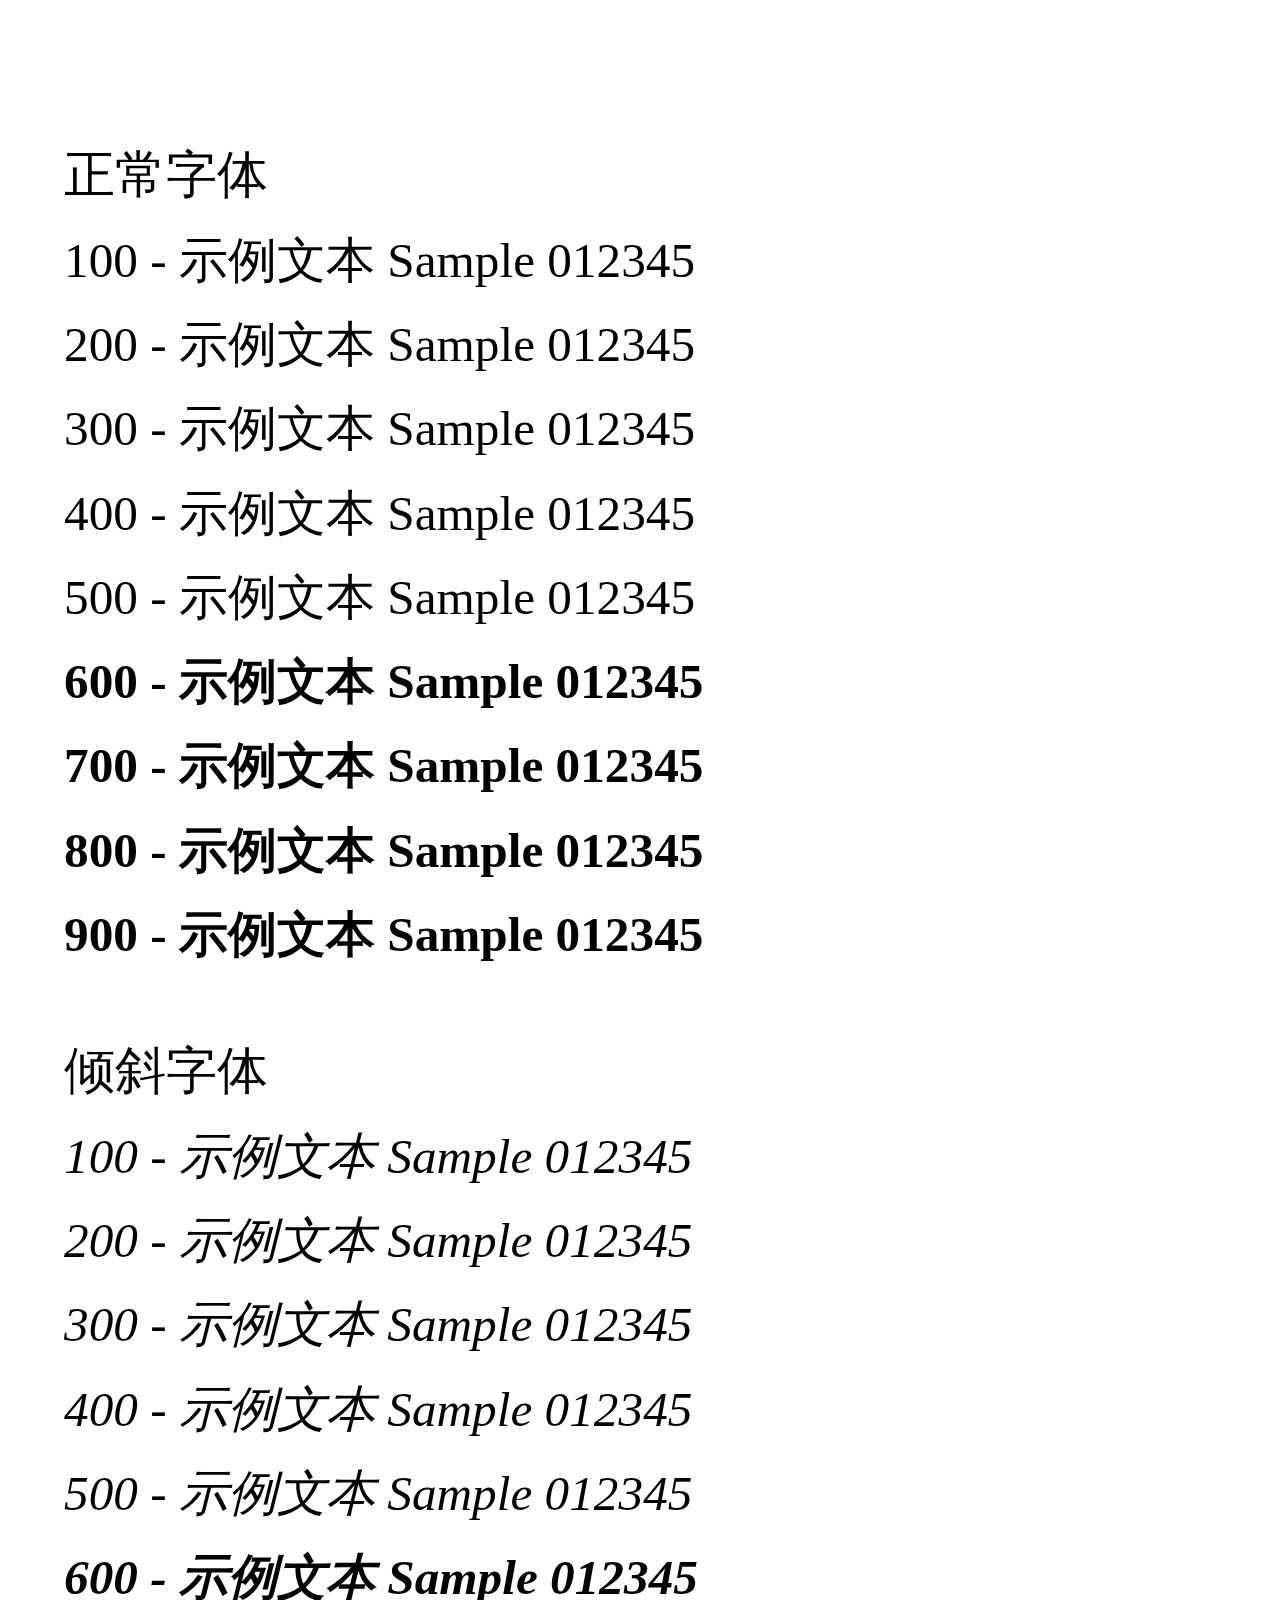
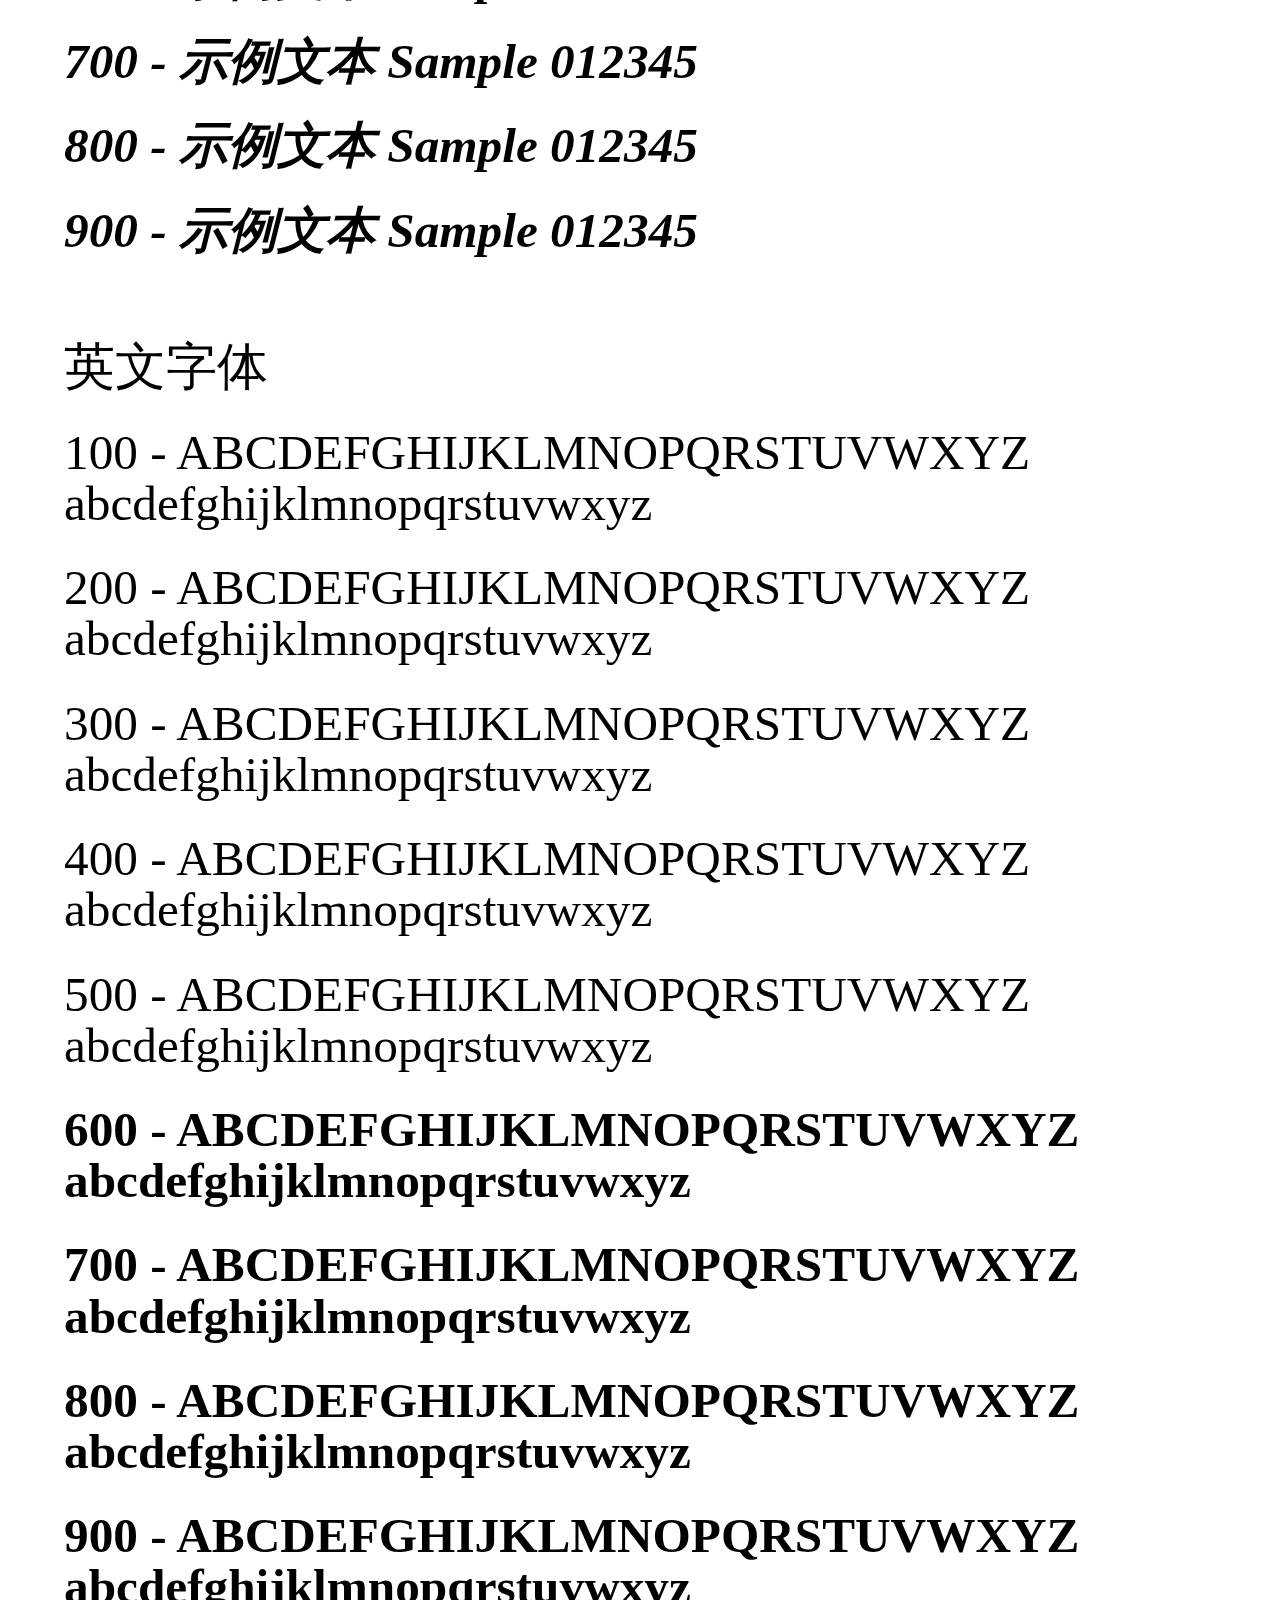
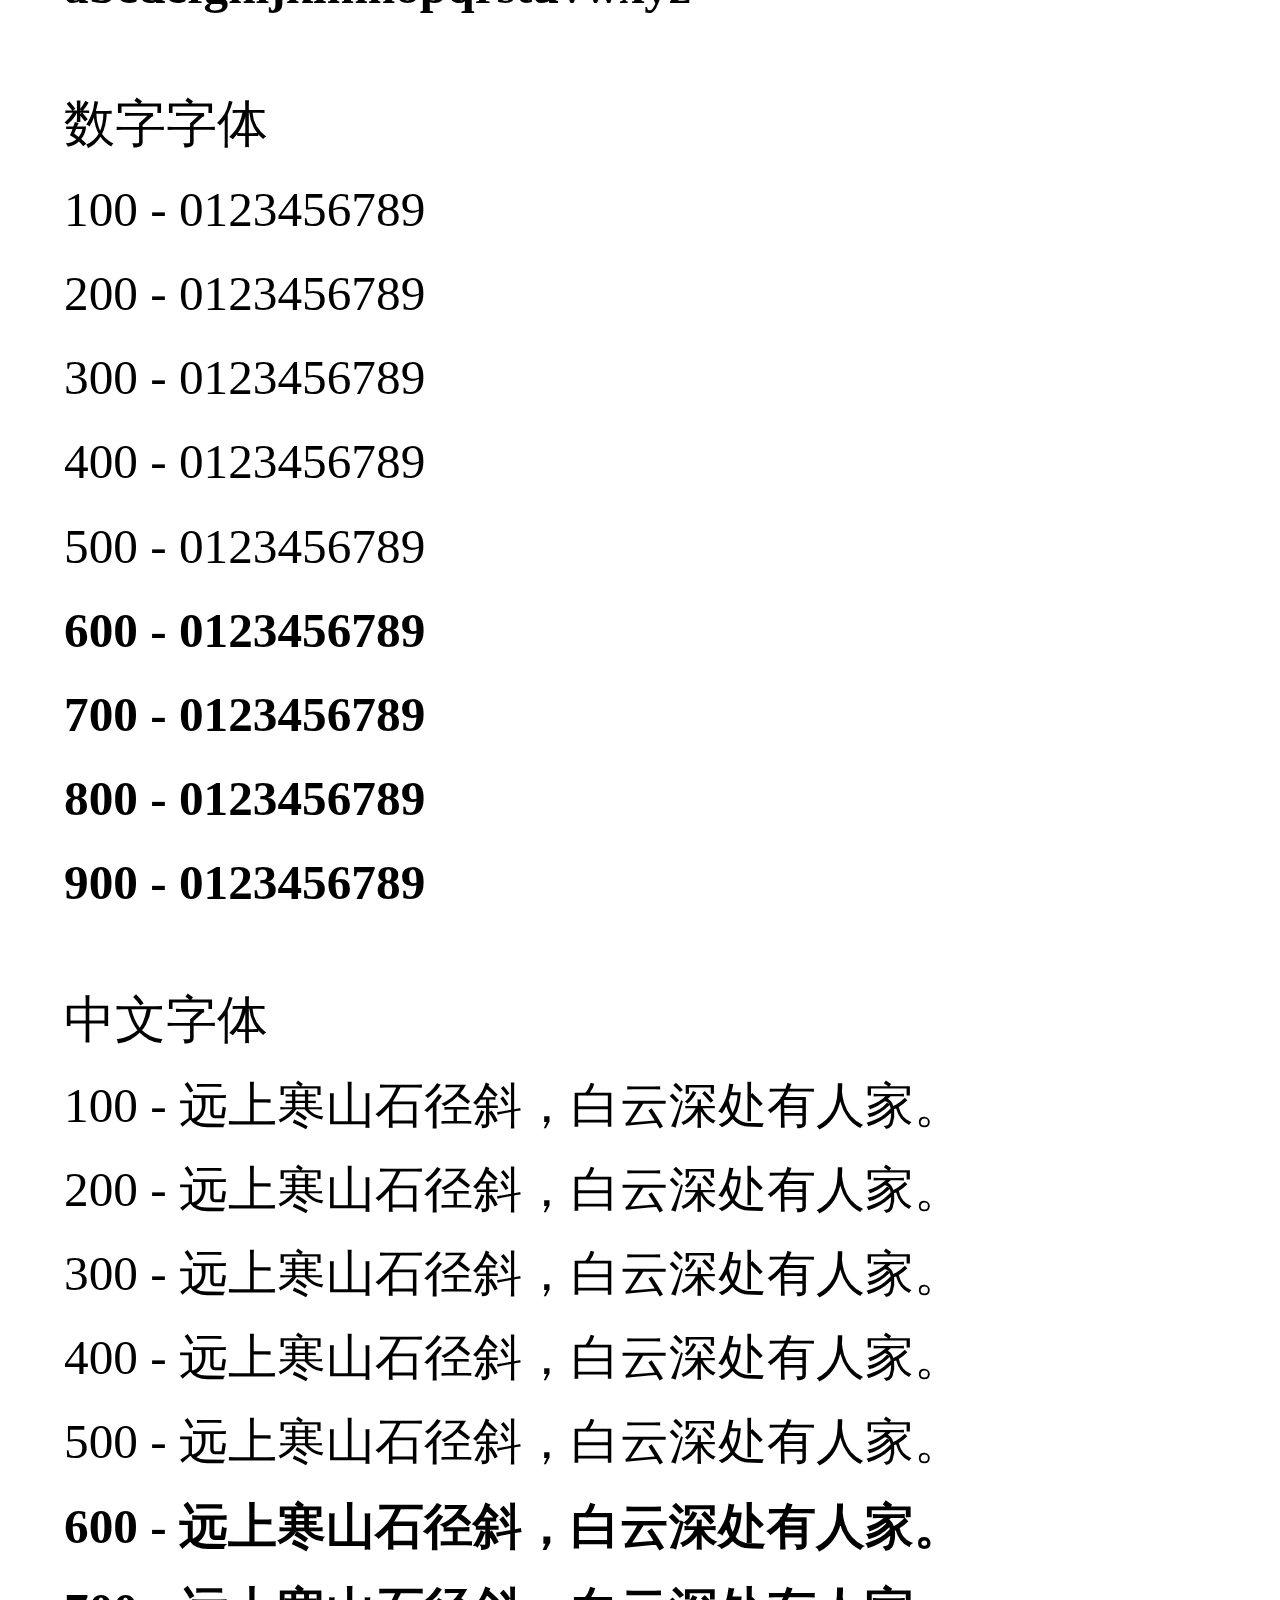
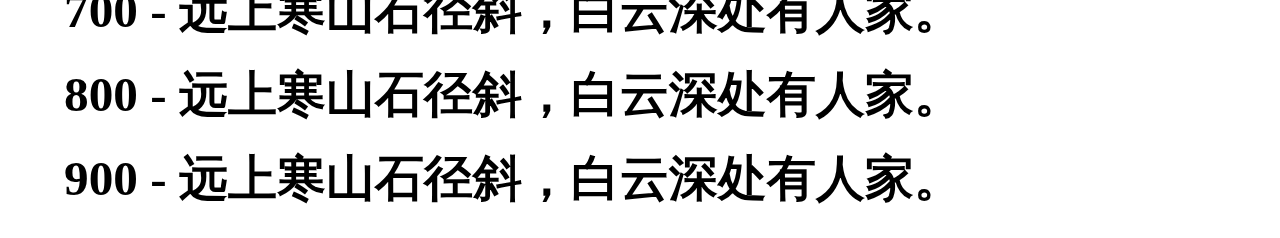
<file: test/index.html>
<!DOCTYPE html>
<html lang="en">

<head>
    <link rel="stylesheet" href="style.css">
    <meta charset="UTF-8">
    <title>字体测试实验室</title>
    <!-- <script>
        window.onload = function () {
            var titleElement = document.getElementById("title");
            var fontFamilyText = document.getElementById("font-family");
            var systemFont = window.getComputedStyle(titleElement, null)["font-family"];
            fontFamilyText.innerHTML = "当前字体：" + systemFont.substring(1, systemFont.length - 1);
        }
    </script> -->
    <link rel="shortcut icon" href="favicon.png" type="image/x-icon">
</head>

<body>
    <!-- <h1 id="font-family">&nbsp;</h1> -->
    <h1 id="font-type">正常字体</h1>
    <div class="text-container">
        <h1 id="title" style="font-weight: 100;">100 - 示例文本 Sample 012345</h1>
        <h1 id="title" style="font-weight: 200;">200 - 示例文本 Sample 012345</h1>
        <h1 id="title" style="font-weight: 300;">300 - 示例文本 Sample 012345</h1>
        <h1 id="title" style="font-weight: 400;">400 - 示例文本 Sample 012345</h1>
        <h1 id="title" style="font-weight: 500;">500 - 示例文本 Sample 012345</h1>
        <h1 id="title" style="font-weight: 600;">600 - 示例文本 Sample 012345</h1>
        <h1 id="title" style="font-weight: 700;">700 - 示例文本 Sample 012345</h1>
        <h1 id="title" style="font-weight: 800;">800 - 示例文本 Sample 012345</h1>
        <h1 id="title" style="font-weight: 900;">900 - 示例文本 Sample 012345</h1>
    </div>
    <h1 id="font-type">倾斜字体</h1>
    <div class="text-container">
        <h1 id="title" style="font-weight: 100; font-style: italic;">100 - 示例文本 Sample 012345</h1>
        <h1 id="title" style="font-weight: 200; font-style: italic;">200 - 示例文本 Sample 012345</h1>
        <h1 id="title" style="font-weight: 300; font-style: italic;">300 - 示例文本 Sample 012345</h1>
        <h1 id="title" style="font-weight: 400; font-style: italic;">400 - 示例文本 Sample 012345</h1>
        <h1 id="title" style="font-weight: 500; font-style: italic;">500 - 示例文本 Sample 012345</h1>
        <h1 id="title" style="font-weight: 600; font-style: italic;">600 - 示例文本 Sample 012345</h1>
        <h1 id="title" style="font-weight: 700; font-style: italic;">700 - 示例文本 Sample 012345</h1>
        <h1 id="title" style="font-weight: 800; font-style: italic;">800 - 示例文本 Sample 012345</h1>
        <h1 id="title" style="font-weight: 900; font-style: italic;">900 - 示例文本 Sample 012345</h1>
    </div>
    <h1 id="font-type">英文字体</h1>
    <div class="text-container">
        <h1 id="title" style="font-weight: 100;">100 - ABCDEFGHIJKLMNOPQRSTUVWXYZ abcdefghijklmnopqrstuvwxyz</h1>
        <h1 id="title" style="font-weight: 200;">200 - ABCDEFGHIJKLMNOPQRSTUVWXYZ abcdefghijklmnopqrstuvwxyz</h1>
        <h1 id="title" style="font-weight: 300;">300 - ABCDEFGHIJKLMNOPQRSTUVWXYZ abcdefghijklmnopqrstuvwxyz</h1>
        <h1 id="title" style="font-weight: 400;">400 - ABCDEFGHIJKLMNOPQRSTUVWXYZ abcdefghijklmnopqrstuvwxyz</h1>
        <h1 id="title" style="font-weight: 500;">500 - ABCDEFGHIJKLMNOPQRSTUVWXYZ abcdefghijklmnopqrstuvwxyz</h1>
        <h1 id="title" style="font-weight: 600;">600 - ABCDEFGHIJKLMNOPQRSTUVWXYZ abcdefghijklmnopqrstuvwxyz</h1>
        <h1 id="title" style="font-weight: 700;">700 - ABCDEFGHIJKLMNOPQRSTUVWXYZ abcdefghijklmnopqrstuvwxyz</h1>
        <h1 id="title" style="font-weight: 800;">800 - ABCDEFGHIJKLMNOPQRSTUVWXYZ abcdefghijklmnopqrstuvwxyz</h1>
        <h1 id="title" style="font-weight: 900;">900 - ABCDEFGHIJKLMNOPQRSTUVWXYZ abcdefghijklmnopqrstuvwxyz</h1>
    </div>
    <h1 id="font-type">数字字体</h1>
    <div class="text-container">
        <h1 id="title" style="font-weight: 100;">100 - 0123456789</h1>
        <h1 id="title" style="font-weight: 200;">200 - 0123456789</h1>
        <h1 id="title" style="font-weight: 300;">300 - 0123456789</h1>
        <h1 id="title" style="font-weight: 400;">400 - 0123456789</h1>
        <h1 id="title" style="font-weight: 500;">500 - 0123456789</h1>
        <h1 id="title" style="font-weight: 600;">600 - 0123456789</h1>
        <h1 id="title" style="font-weight: 700;">700 - 0123456789</h1>
        <h1 id="title" style="font-weight: 800;">800 - 0123456789</h1>
        <h1 id="title" style="font-weight: 900;">900 - 0123456789</h1>
    </div>
    <h1 id="font-type">中文字体</h1>
    <div class="text-container">
        <h1 id="title" style="font-weight: 100;">100 - 远上寒山石径斜，白云深处有人家。</h1>
        <h1 id="title" style="font-weight: 200;">200 - 远上寒山石径斜，白云深处有人家。</h1>
        <h1 id="title" style="font-weight: 300;">300 - 远上寒山石径斜，白云深处有人家。</h1>
        <h1 id="title" style="font-weight: 400;">400 - 远上寒山石径斜，白云深处有人家。</h1>
        <h1 id="title" style="font-weight: 500;">500 - 远上寒山石径斜，白云深处有人家。</h1>
        <h1 id="title" style="font-weight: 600;">600 - 远上寒山石径斜，白云深处有人家。</h1>
        <h1 id="title" style="font-weight: 700;">700 - 远上寒山石径斜，白云深处有人家。</h1>
        <h1 id="title" style="font-weight: 800;">800 - 远上寒山石径斜，白云深处有人家。</h1>
        <h1 id="title" style="font-weight: 900;">900 - 远上寒山石径斜，白云深处有人家。</h1>
    </div>
</body>

</html>
</file>
<file: test/style.css>
.text-container {
    background-color: white;

}

#title {
    font-size: 3.85vw;
    line-height: 4vw;
}

body {
    margin: 0;
    padding: 0;
    padding-top: 5%;
    padding-left: 5%;
    padding-right: 5%;
}

#font-family {
    font-size: 5vw;
    font-weight: 700;
    line-height: 5vw;
}

#font-type {
    font-size: 4vw;
    font-weight: 500;
    line-height: 4vw;
    padding-top: 4vw;
}
</file>
